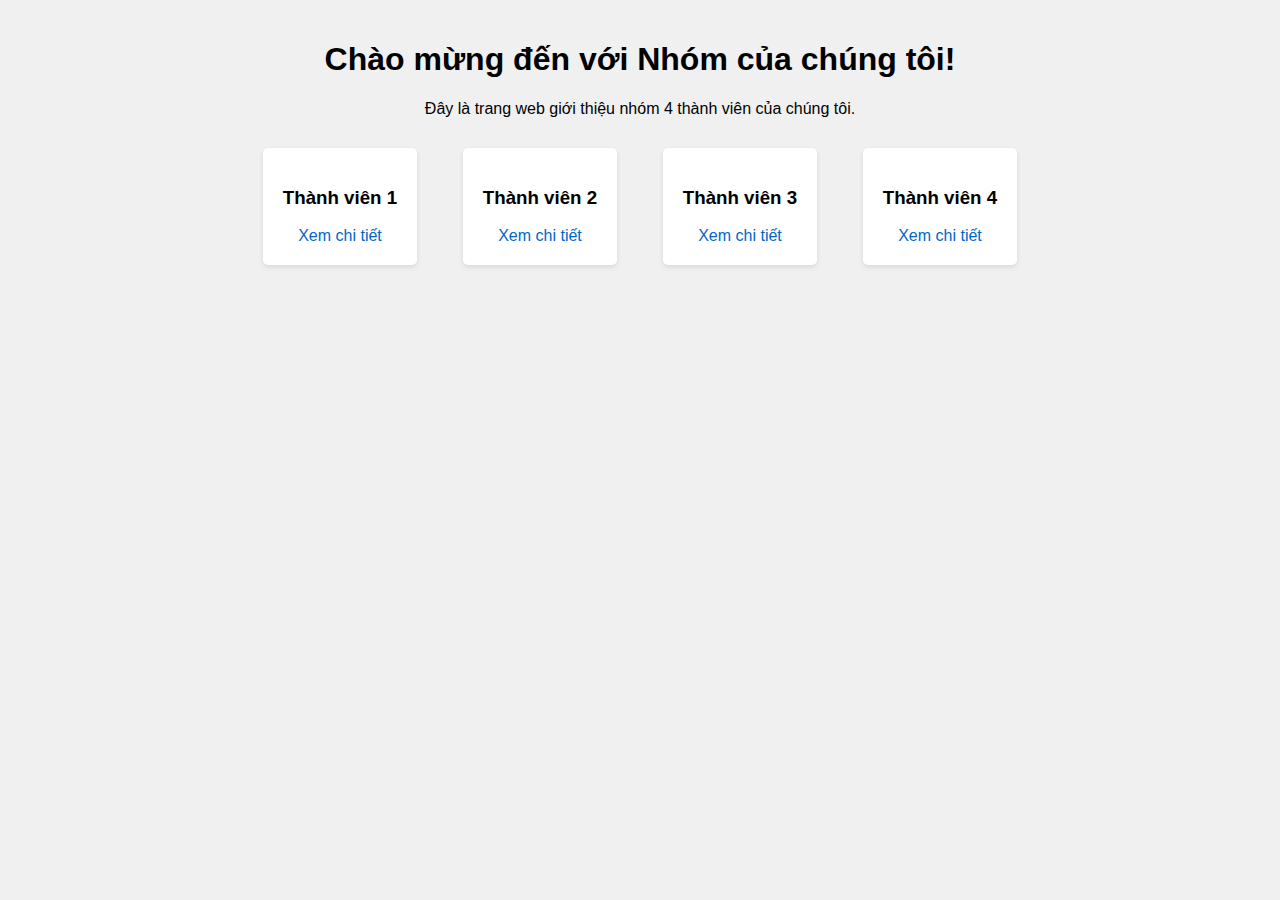
<file: index.html>
<!DOCTYPE html>
<html lang="vi">

<head>
    <meta charset="UTF-8">
    <meta name="viewport" content="width=device-width, initial-scale=1.0">
    <title>Website Nhóm Chúng Tôi</title>
    <link rel="stylesheet" href="style.css">
</head>

<body>
    <div class="container">
        <h1>Chào mừng đến với Nhóm của chúng tôi!</h1>
        <p>Đây là trang web giới thiệu nhóm 4 thành viên của chúng tôi.</p>

        <div class="member-list">
            <div class="member">
                <h3>Thành viên 1</h3>
                <a href="./members/dpn.html">Xem chi tiết</a>
            </div>
            <div class="member">
                <h3>Thành viên 2</h3>
                <a href="./members/quangvu.html">Xem chi tiết</a>
            </div>
            <div class="member">
                <h3>Thành viên 3</h3>
                <a href="./members/btn.html">Xem chi tiết</a>
            </div>
            <div class="member">
                <h3>Thành viên 4</h3>
                <a href="./members/quoccuong.html">Xem chi tiết</a>
            </div>
        </div>
    </div>
</body>

</html>
</file>
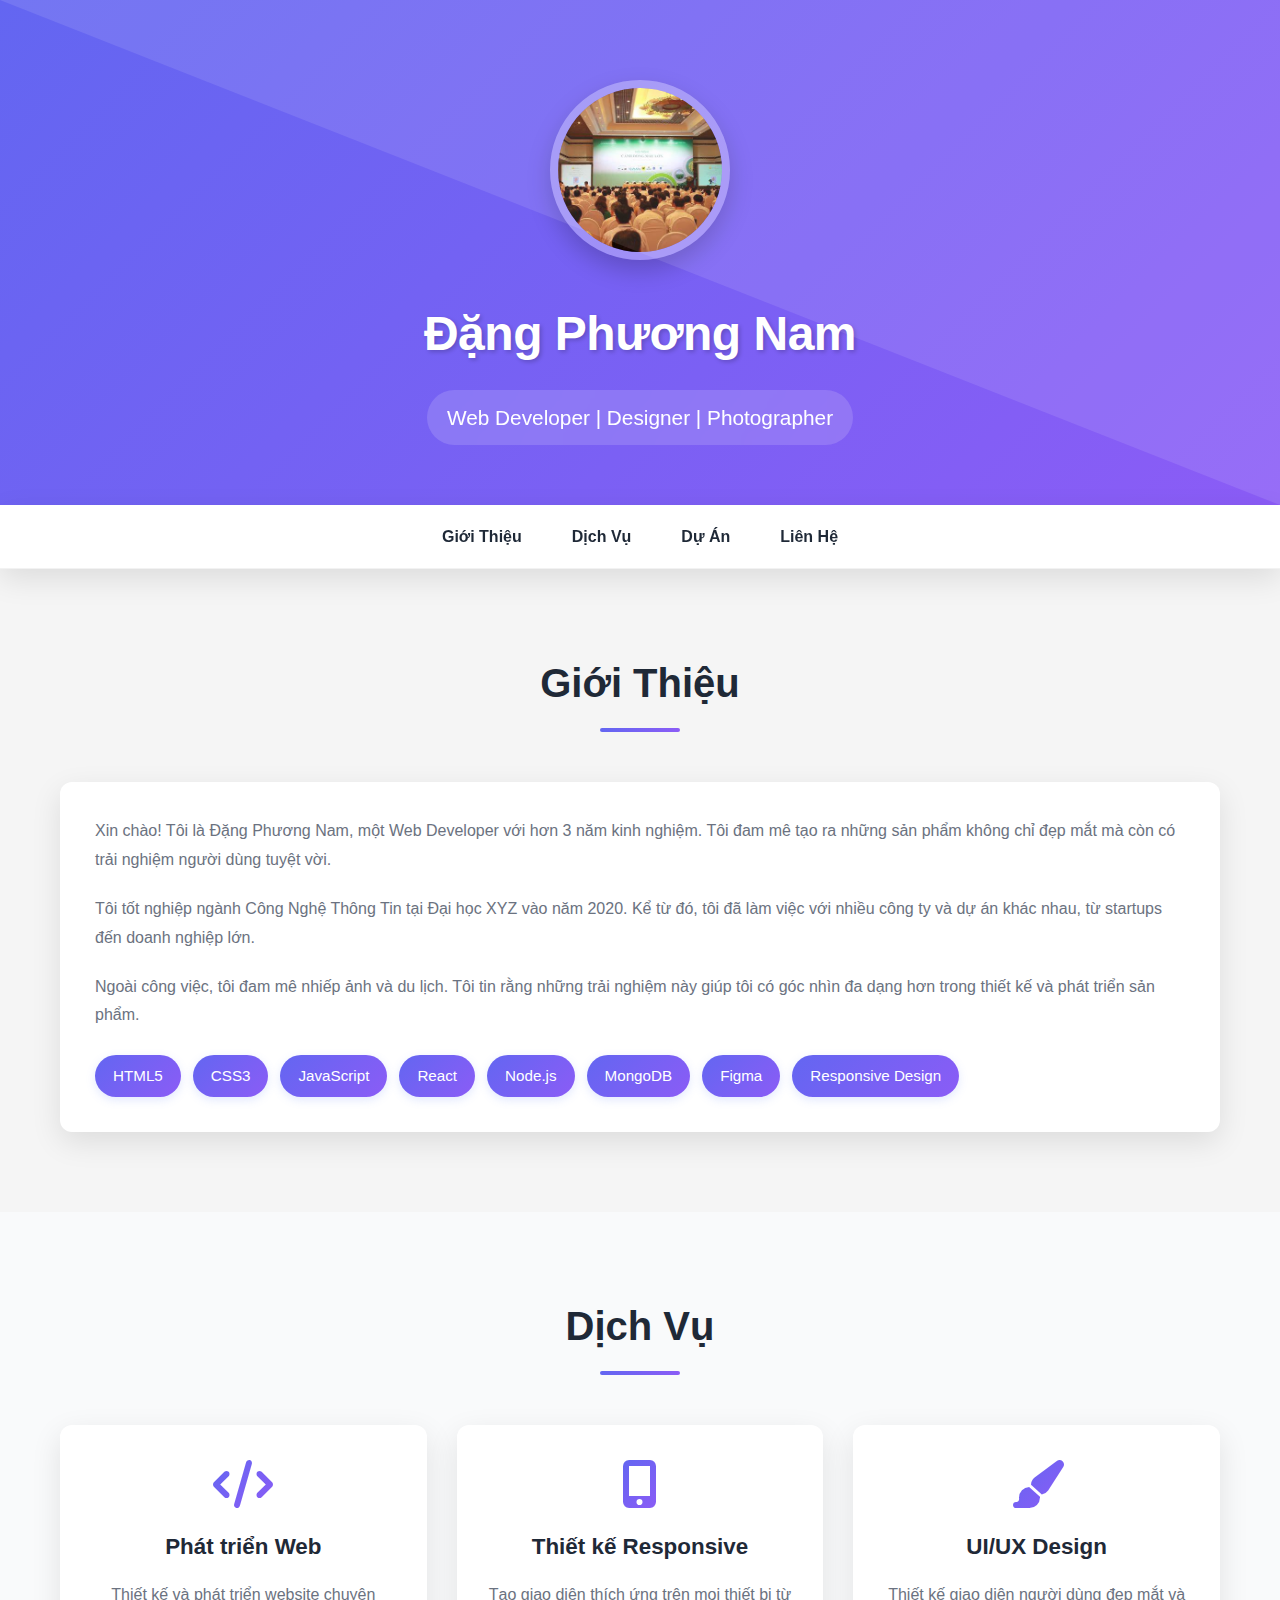
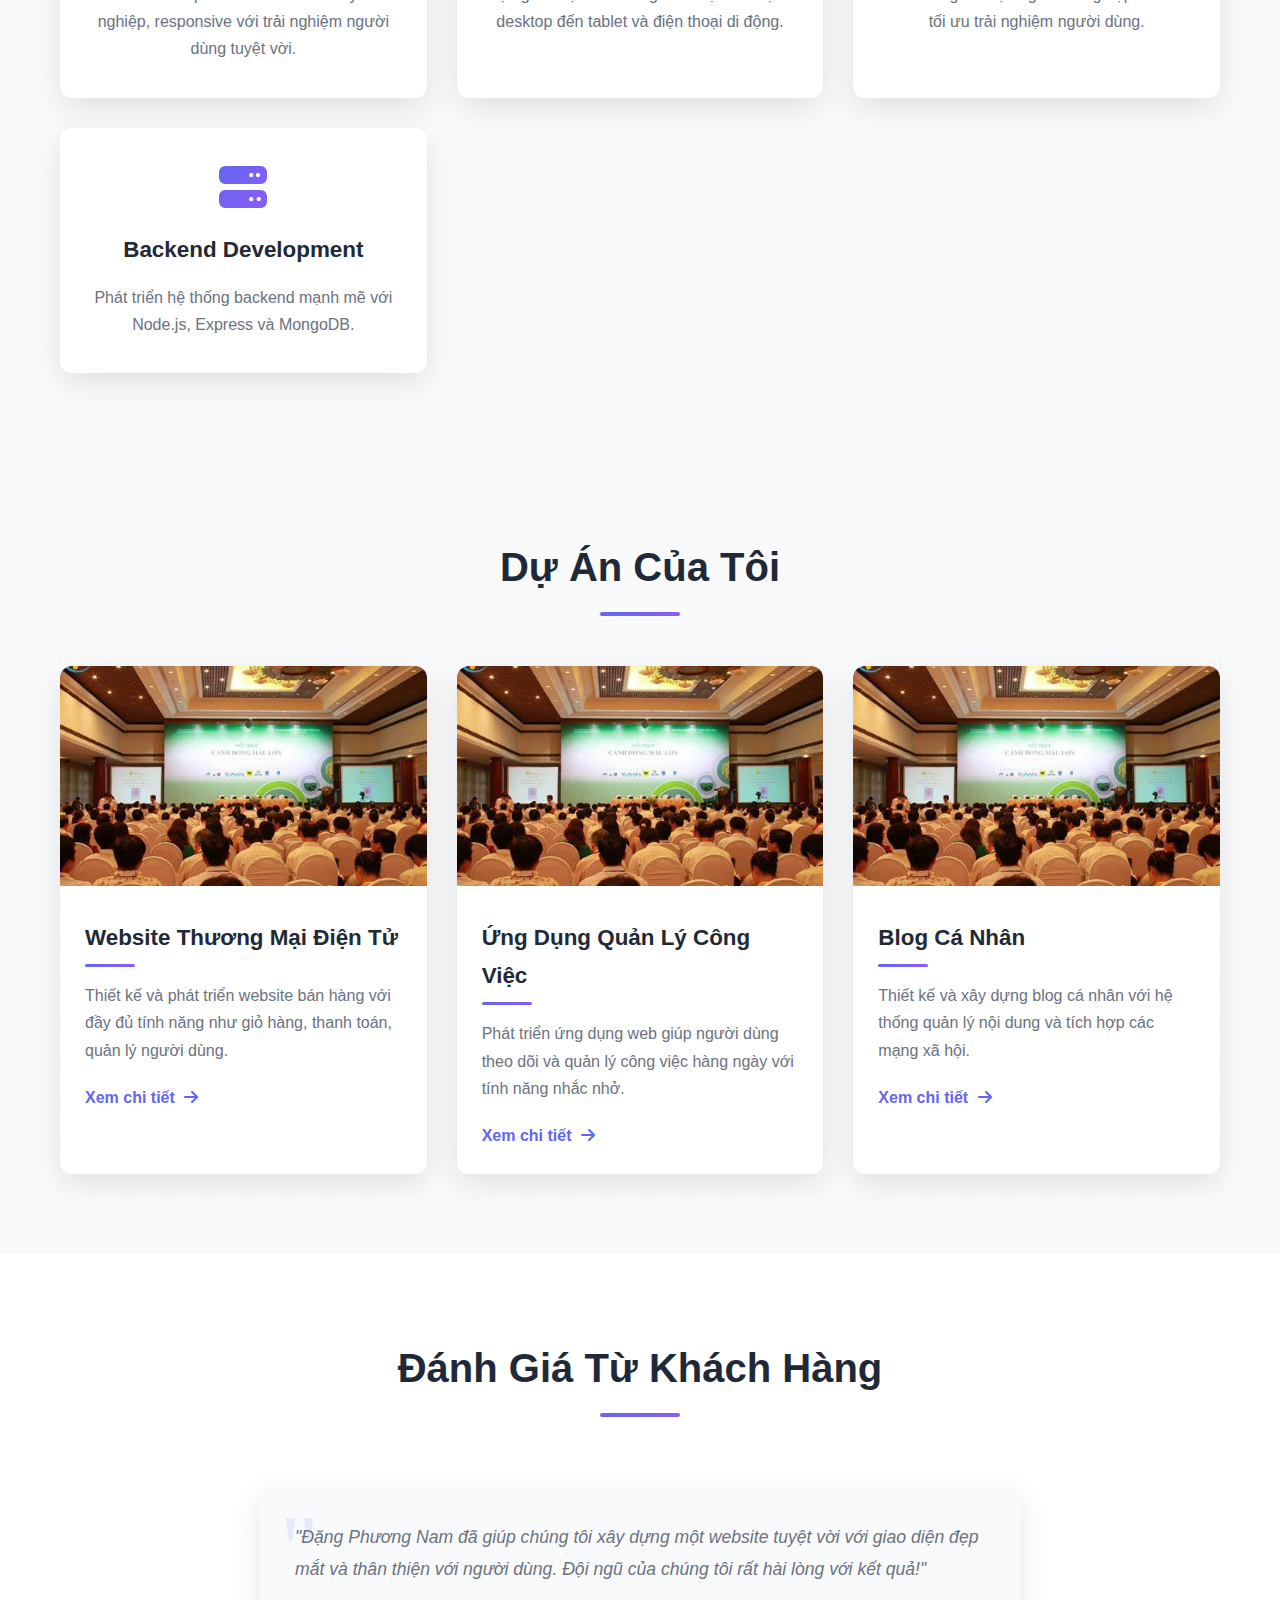
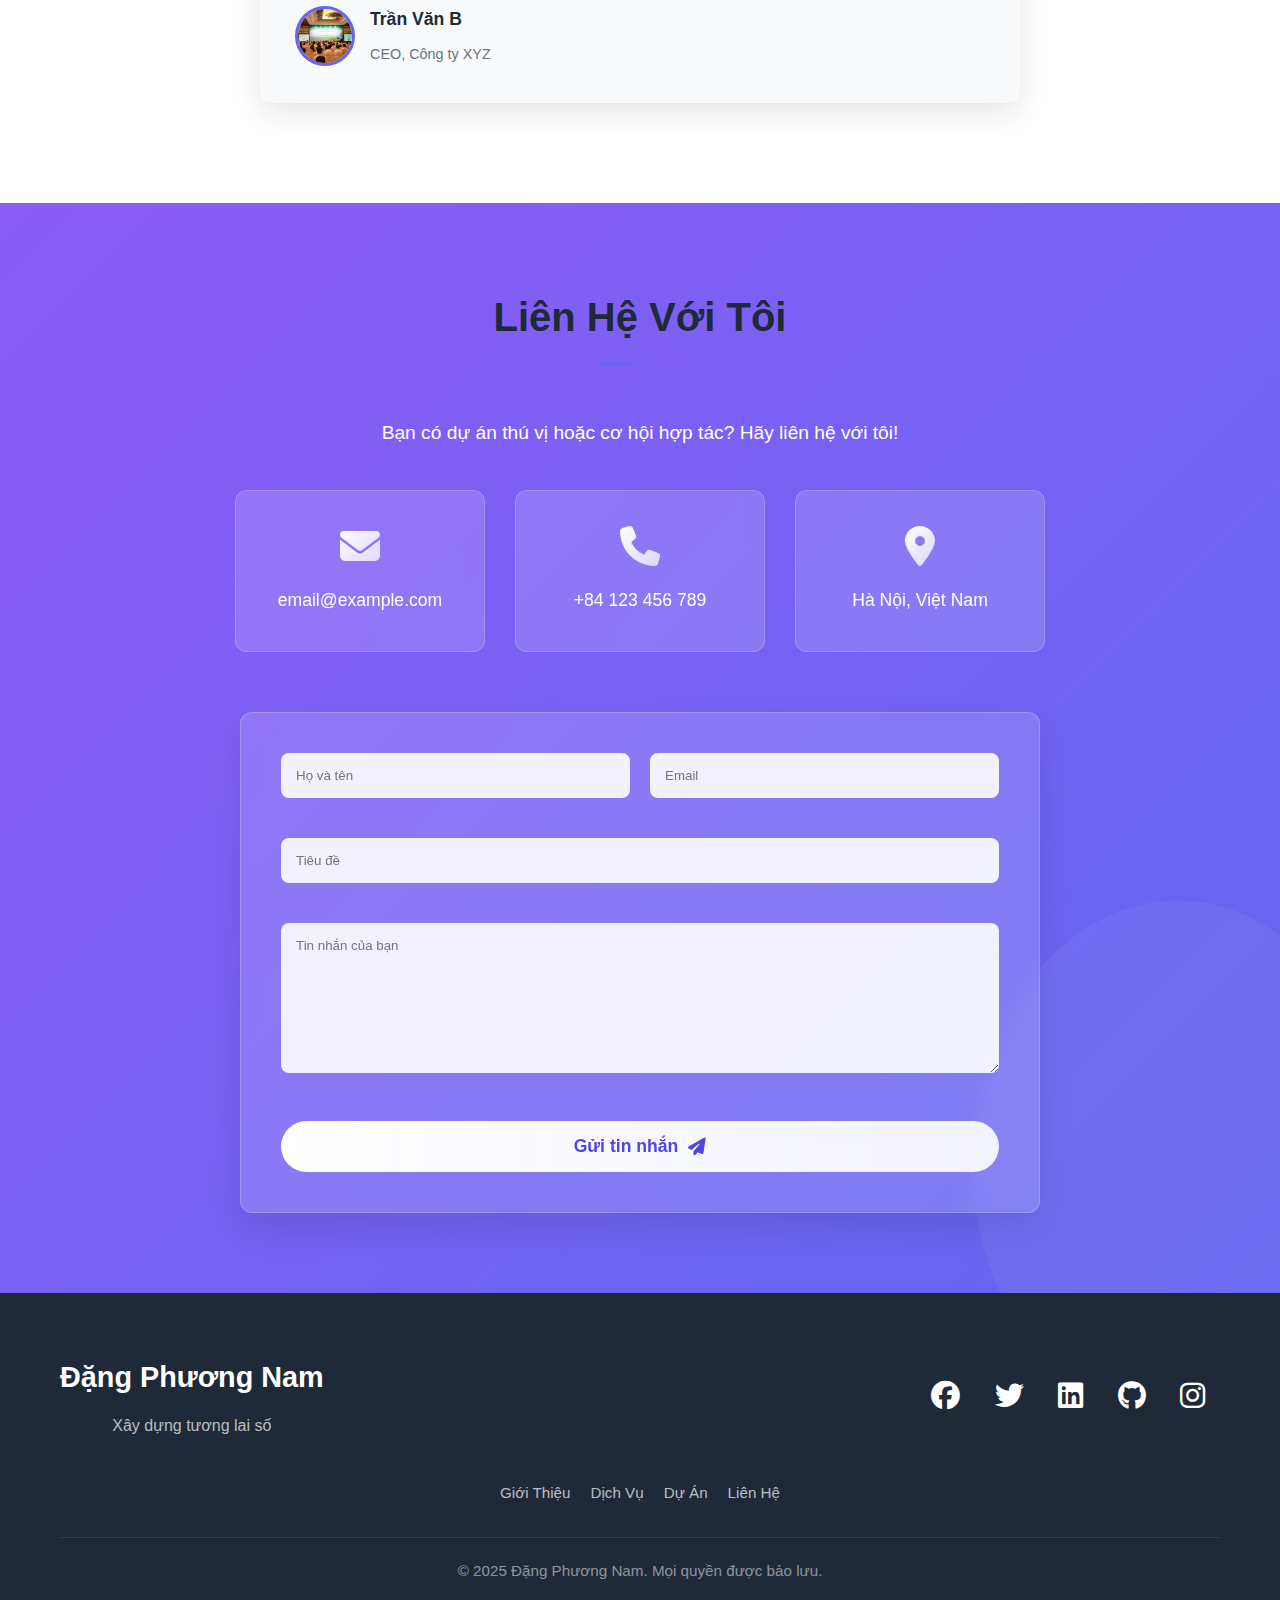
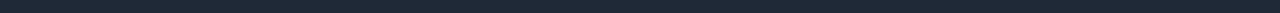
<file: members/dpn.html>
<!DOCTYPE html>
<html lang="vi">

<head>
    <meta charset="UTF-8">
    <meta name="viewport" content="width=device-width, initial-scale=1.0">
    <title>Giới Thiệu Bản Thân</title>
    <link rel="stylesheet" href="../dpn.css">
    <link rel="stylesheet" href="https://cdnjs.cloudflare.com/ajax/libs/font-awesome/6.4.0/css/all.min.css">
    <meta name="description"
        content="Trang giới thiệu bản thân của Đặng Phương Nam - Web Developer, Designer và Photographer">
</head>

<body>
    <header>
        <div class="container">
            <div class="header-content">
                <img src="../images/profile.jpg" alt="Ảnh đại diện" class="profile-img">
                <h1>Đặng Phương Nam</h1>
                <p>Web Developer | Designer | Photographer</p>
            </div>
        </div>
    </header>

    <nav>
        <ul>
            <li><a href="#about">Giới Thiệu</a></li>
            <li><a href="#services">Dịch Vụ</a></li>
            <li><a href="#portfolio">Dự Án</a></li>
            <li><a href="#contact">Liên Hệ</a></li>
        </ul>
    </nav>

    <section id="about" class="fade-in">
        <div class="container">
            <h2>Giới Thiệu</h2>
            <div class="about-content">
                <div class="about-text">
                    <p>Xin chào! Tôi là Đặng Phương Nam, một Web Developer với hơn 3 năm kinh nghiệm. Tôi đam mê tạo ra
                        những sản phẩm không chỉ đẹp mắt mà còn có trải nghiệm người dùng tuyệt vời.</p>
                    <p>Tôi tốt nghiệp ngành Công Nghệ Thông Tin tại Đại học XYZ vào năm 2020. Kể từ đó, tôi đã làm việc
                        với nhiều công ty và dự án khác nhau, từ startups đến doanh nghiệp lớn.</p>
                    <p>Ngoài công việc, tôi đam mê nhiếp ảnh và du lịch. Tôi tin rằng những trải nghiệm này giúp tôi có
                        góc nhìn đa dạng hơn trong thiết kế và phát triển sản phẩm.</p>

                    <div class="skills">
                        <span class="skill-tag">HTML5</span>
                        <span class="skill-tag">CSS3</span>
                        <span class="skill-tag">JavaScript</span>
                        <span class="skill-tag">React</span>
                        <span class="skill-tag">Node.js</span>
                        <span class="skill-tag">MongoDB</span>
                        <span class="skill-tag">Figma</span>
                        <span class="skill-tag">Responsive Design</span>
                    </div>
                </div>
            </div>
        </div>
    </section>

    <section id="services" class="services fade-in">
        <div class="container">
            <h2>Dịch Vụ</h2>
            <div class="services-grid">
                <div class="service-item">
                    <i class="fas fa-code"></i>
                    <h3>Phát triển Web</h3>
                    <p>Thiết kế và phát triển website chuyên nghiệp, responsive với trải nghiệm người dùng tuyệt vời.
                    </p>
                </div>
                <div class="service-item">
                    <i class="fas fa-mobile-alt"></i>
                    <h3>Thiết kế Responsive</h3>
                    <p>Tạo giao diện thích ứng trên mọi thiết bị từ desktop đến tablet và điện thoại di động.</p>
                </div>
                <div class="service-item">
                    <i class="fas fa-paint-brush"></i>
                    <h3>UI/UX Design</h3>
                    <p>Thiết kế giao diện người dùng đẹp mắt và tối ưu trải nghiệm người dùng.</p>
                </div>
                <div class="service-item">
                    <i class="fas fa-server"></i>
                    <h3>Backend Development</h3>
                    <p>Phát triển hệ thống backend mạnh mẽ với Node.js, Express và MongoDB.</p>
                </div>
            </div>
        </div>
    </section>

    <section id="portfolio" class="portfolio fade-in">
        <div class="container">
            <h2>Dự Án Của Tôi</h2>
            <div class="portfolio-items">
                <div class="portfolio-item">
                    <img src="../images/profile.jpg" alt="Dự án 1">
                    <div class="portfolio-item-content">
                        <h3>Website Thương Mại Điện Tử</h3>
                        <p>Thiết kế và phát triển website bán hàng với đầy đủ tính năng như giỏ hàng, thanh toán, quản
                            lý người dùng.</p>
                        <a href="#" class="btn-view">Xem chi tiết <i class="fas fa-arrow-right"></i></a>
                    </div>
                </div>

                <div class="portfolio-item">
                    <img src="../images/profile.jpg" alt="Dự án 2">
                    <div class="portfolio-item-content">
                        <h3>Ứng Dụng Quản Lý Công Việc</h3>
                        <p>Phát triển ứng dụng web giúp người dùng theo dõi và quản lý công việc hàng ngày với tính năng
                            nhắc nhở.</p>
                        <a href="#" class="btn-view">Xem chi tiết <i class="fas fa-arrow-right"></i></a>
                    </div>
                </div>

                <div class="portfolio-item">
                    <img src="../images/profile.jpg" alt="Dự án 3">
                    <div class="portfolio-item-content">
                        <h3>Blog Cá Nhân</h3>
                        <p>Thiết kế và xây dựng blog cá nhân với hệ thống quản lý nội dung và tích hợp các mạng xã hội.
                        </p>
                        <a href="#" class="btn-view">Xem chi tiết <i class="fas fa-arrow-right"></i></a>
                    </div>
                </div>
            </div>
        </div>
    </section>

    <section id="testimonials" class="testimonials fade-in">
        <div class="container">
            <h2>Đánh Giá Từ Khách Hàng</h2>
            <div class="testimonial-slider">
                <div class="testimonial-item">
                    <div class="testimonial-content">
                        <p>"Đặng Phương Nam đã giúp chúng tôi xây dựng một website tuyệt vời với giao diện đẹp mắt và
                            thân
                            thiện với người dùng. Đội ngũ của chúng tôi rất hài lòng với kết quả!"</p>
                        <div class="testimonial-author">
                            <img src="../images/profile.jpg" alt="Khách hàng 1" class="testimonial-img">
                            <div class="author-info">
                                <h4>Trần Văn B</h4>
                                <span>CEO, Công ty XYZ</span>
                            </div>
                        </div>
                    </div>
                </div>
            </div>
        </div>
    </section>

    <section id="contact" class="contact fade-in">
        <div class="container">
            <h2>Liên Hệ Với Tôi</h2>
            <p>Bạn có dự án thú vị hoặc cơ hội hợp tác? Hãy liên hệ với tôi!</p>

            <div class="contact-info">
                <div class="contact-item">
                    <i class="fas fa-envelope"></i>
                    <span>email@example.com</span>
                </div>

                <div class="contact-item">
                    <i class="fas fa-phone"></i>
                    <span>+84 123 456 789</span>
                </div>

                <div class="contact-item">
                    <i class="fas fa-map-marker-alt"></i>
                    <span>Hà Nội, Việt Nam</span>
                </div>
            </div>

            <div class="contact-form-container">
                <form class="contact-form">
                    <div class="form-group">
                        <input type="text" id="name" name="name" placeholder="Họ và tên" required>
                    </div>
                    <div class="form-group">
                        <input type="email" id="email" name="email" placeholder="Email" required>
                    </div>
                    <div class="form-group">
                        <input type="text" id="subject" name="subject" placeholder="Tiêu đề">
                    </div>
                    <div class="form-group">
                        <textarea id="message" name="message" placeholder="Tin nhắn của bạn" required></textarea>
                    </div>
                    <button type="submit" class="btn-submit">Gửi tin nhắn <i class="fas fa-paper-plane"></i></button>
                </form>
            </div>
        </div>
    </section>

    <footer>
        <div class="container">
            <div class="footer-content">
                <div class="brand">
                    <h3>Đặng Phương Nam</h3>
                    <p>Xây dựng tương lai số</p>
                </div>
                <div class="social-links">
                    <a href="#"><i class="fab fa-facebook"></i></a>
                    <a href="#"><i class="fab fa-twitter"></i></a>
                    <a href="#"><i class="fab fa-linkedin"></i></a>
                    <a href="#"><i class="fab fa-github"></i></a>
                    <a href="#"><i class="fab fa-instagram"></i></a>
                </div>
            </div>
            <div class="footer-nav">
                <ul>
                    <li><a href="#about">Giới Thiệu</a></li>
                    <li><a href="#services">Dịch Vụ</a></li>
                    <li><a href="#portfolio">Dự Án</a></li>
                    <li><a href="#contact">Liên Hệ</a></li>
                </ul>
            </div>
            <div class="copyright">
                <p>&copy; 2025 Đặng Phương Nam. Mọi quyền được bảo lưu.</p>
            </div>
        </div>
    </footer>

    <script src="../js/main.js"></script>
</body>

</html>
</file>
<file: style.css>
body {
    font-family: Arial, sans-serif;
    margin: 0;
    padding: 20px;
    background-color: #f0f0f0;
}
.container {
    max-width: 800px;
    margin: 0 auto;
    text-align: center;
}
.member-list {
    display: flex;
    justify-content: space-around;
    margin-top: 30px;
}
.member {
    background-color: white;
    padding: 20px;
    border-radius: 5px;
    box-shadow: 0 2px 5px rgba(0,0,0,0.1);
}
a {
    text-decoration: none;
    color: #0066cc;
}
a:hover {
    color: #003366;
}
</file>
<file: dpn.css>
* {
    margin: 0;
    padding: 0;
    box-sizing: border-box;
    font-family: 'Segoe UI', Tahoma, Geneva, Verdana, sans-serif;
}

:root {
    --primary-color: #6366f1;
    --primary-dark: #4f46e5;
    --secondary-color: #8b5cf6;
    --light-color: #f5f5f5;
    --dark-color: #1f2937;
    --gray-color: #6b7280;
    --white-color: #ffffff;
    --shadow: 0 10px 30px rgba(0, 0, 0, 0.1);
    --border-radius: 12px;
}

body {
    background-color: var(--light-color);
    color: var(--dark-color);
    line-height: 1.7;
    font-size: 16px;
}

.container {
    max-width: 1200px;
    margin: 0 auto;
    padding: 0 20px;
}

/* Header Styles */
header {
    background: linear-gradient(135deg, var(--primary-color), var(--secondary-color));
    color: var(--white-color);
    padding: 80px 0 60px;
    text-align: center;
    position: relative;
    overflow: hidden;
}

header::before {
    content: '';
    position: absolute;
    top: 0;
    left: 0;
    width: 100%;
    height: 100%;
    background: url('data:image/svg+xml;utf8,<svg xmlns="http://www.w3.org/2000/svg" viewBox="0 0 100 100" preserveAspectRatio="none"><path d="M0,0 L100,0 L100,100 Z" fill="rgba(255,255,255,0.1)"/></svg>');
    background-size: cover;
}

.profile-img {
    width: 180px;
    height: 180px;
    border-radius: 50%;
    object-fit: cover;
    border: 8px solid rgba(255, 255, 255, 0.3);
    margin-bottom: 25px;
    box-shadow: 0 10px 25px rgba(0, 0, 0, 0.2);
    transition: transform 0.5s ease, box-shadow 0.5s ease;
}

.profile-img:hover {
    transform: scale(1.05);
    box-shadow: 0 15px 35px rgba(0, 0, 0, 0.3);
}

.header-content h1 {
    font-size: 3rem;
    margin-bottom: 15px;
    font-weight: 700;
    letter-spacing: -0.5px;
    text-shadow: 2px 2px 4px rgba(0, 0, 0, 0.2);
}

.header-content p {
    font-size: 1.3rem;
    max-width: 700px;
    margin: 0 auto;
    padding: 10px 20px;
    border-radius: 30px;
    background: rgba(255, 255, 255, 0.15);
    backdrop-filter: blur(10px);
    display: inline-block;
}

/* Navigation Styles */
nav {
    background-color: var(--white-color);
    box-shadow: var(--shadow);
    position: sticky;
    top: 0;
    z-index: 100;
    transition: all 0.3s ease;
    border-bottom: 1px solid rgba(0, 0, 0, 0.05);
}

nav.scrolled {
    padding: 5px 0;
    box-shadow: 0 5px 20px rgba(0, 0, 0, 0.15);
}

nav ul {
    display: flex;
    justify-content: center;
    list-style: none;
}

nav ul li a {
    display: block;
    padding: 18px 25px;
    text-decoration: none;
    color: var(--dark-color);
    font-weight: 600;
    transition: all 0.3s ease;
    position: relative;
}

nav ul li a::after {
    content: '';
    position: absolute;
    bottom: 10px;
    left: 50%;
    transform: translateX(-50%) scaleX(0);
    width: 30px;
    height: 3px;
    background-color: var(--primary-color);
    border-radius: 2px;
    transition: transform 0.3s ease;
}

nav ul li a:hover {
    color: var(--primary-color);
}

nav ul li a:hover::after {
    transform: translateX(-50%) scaleX(1);
}

/* Section Styles */
section {
    padding: 80px 0;
}

section h2 {
    text-align: center;
    margin-bottom: 50px;
    font-size: 2.5rem;
    color: var(--dark-color);
    position: relative;
    padding-bottom: 15px;
}

section h2::after {
    content: '';
    position: absolute;
    bottom: 0;
    left: 50%;
    transform: translateX(-50%);
    width: 80px;
    height: 4px;
    background: linear-gradient(90deg, var(--primary-color), var(--secondary-color));
    border-radius: 2px;
}

/* About Section */
.about-content {
    display: flex;
    flex-wrap: wrap;
    gap: 40px;
    align-items: center;
    justify-content: center;
    margin-top: 30px;
}

.about-text {
    flex: 1;
    min-width: 300px;
    background-color: var(--white-color);
    padding: 35px;
    border-radius: var(--border-radius);
    box-shadow: var(--shadow);
    transition: transform 0.3s ease;
}

.about-text:hover {
    transform: translateY(-10px);
}

.about-text p {
    margin-bottom: 20px;
    color: var(--gray-color);
    line-height: 1.8;
}

.skills {
    display: flex;
    flex-wrap: wrap;
    gap: 12px;
    margin-top: 25px;
}

.skill-tag {
    background: linear-gradient(135deg, var(--primary-color), var(--secondary-color));
    color: var(--white-color);
    padding: 8px 18px;
    border-radius: 30px;
    font-size: 0.95rem;
    font-weight: 500;
    transition: all 0.3s ease;
    box-shadow: 0 3px 10px rgba(111, 142, 251, 0.2);
}

.skill-tag:hover {
    transform: translateY(-3px);
    box-shadow: 0 8px 15px rgba(111, 142, 251, 0.3);
}

/* Services Section */
.services {
    background-color: #f9fafb;
    position: relative;
}

.services-grid {
    display: grid;
    grid-template-columns: repeat(auto-fit, minmax(280px, 1fr));
    gap: 30px;
    margin-top: 30px;
}

.service-item {
    background-color: var(--white-color);
    padding: 35px 25px;
    border-radius: var(--border-radius);
    box-shadow: var(--shadow);
    text-align: center;
    transition: all 0.3s ease;
}

.service-item:hover {
    transform: translateY(-10px);
    box-shadow: 0 15px 35px rgba(0, 0, 0, 0.1);
}

.service-item i {
    font-size: 3rem;
    margin-bottom: 20px;
    color: var(--primary-color);
    background: linear-gradient(135deg, var(--primary-color), var(--secondary-color));
    -webkit-background-clip: text;
    background-clip: text;
    -webkit-text-fill-color: transparent;
}

.service-item h3 {
    margin-bottom: 15px;
    color: var(--dark-color);
    font-size: 1.4rem;
}

.service-item p {
    color: var(--gray-color);
}

/* Portfolio Section */
.portfolio {
    background-color: #f9fafb;
    position: relative;
}

.portfolio::before {
    content: '';
    position: absolute;
    top: 0;
    left: 0;
    width: 100%;
    height: 100%;
    background-image: url('data:image/svg+xml;utf8,<svg width="40" height="40" viewBox="0 0 40 40" xmlns="http://www.w3.org/2000/svg"><path d="M0 20 L20 20 L20 0" stroke="rgba(0,0,0,0.025)" fill="none" /></svg>');
    opacity: 0.5;
}

.portfolio-items {
    display: grid;
    grid-template-columns: repeat(auto-fill, minmax(320px, 1fr));
    gap: 30px;
}

.portfolio-item {
    background-color: var(--white-color);
    border-radius: var(--border-radius);
    overflow: hidden;
    box-shadow: var(--shadow);
    transition: all 0.4s ease;
    position: relative;
}

.portfolio-item:hover {
    transform: translateY(-15px);
    box-shadow: 0 20px 40px rgba(0, 0, 0, 0.15);
}

.portfolio-item img {
    width: 100%;
    height: 220px;
    object-fit: cover;
    transition: transform 0.7s ease;
}

.portfolio-item:hover img {
    transform: scale(1.05);
}

.portfolio-item-content {
    padding: 25px;
}

.portfolio-item h3 {
    margin-bottom: 15px;
    color: var(--dark-color);
    font-size: 1.4rem;
    position: relative;
    padding-bottom: 10px;
}

.portfolio-item h3::after {
    content: '';
    position: absolute;
    bottom: 0;
    left: 0;
    width: 50px;
    height: 3px;
    background: linear-gradient(90deg, var(--primary-color), var(--secondary-color));
    border-radius: 2px;
}

.portfolio-item p {
    color: var(--gray-color);
    line-height: 1.7;
    margin-bottom: 20px;
}

.btn-view {
    display: inline-block;
    color: var(--primary-color);
    text-decoration: none;
    font-weight: 600;
    transition: all 0.3s ease;
}

.btn-view i {
    margin-left: 5px;
    transition: transform 0.3s ease;
}

.btn-view:hover {
    color: var(--primary-dark);
}

.btn-view:hover i {
    transform: translateX(5px);
}

/* Testimonials Section */
.testimonials {
    background-color: var(--white-color);
}

.testimonial-slider {
    max-width: 800px;
    margin: 0 auto;
}

.testimonial-item {
    padding: 20px;
}

.testimonial-content {
    background-color: #f9fafb;
    padding: 35px;
    border-radius: var(--border-radius);
    box-shadow: var(--shadow);
    position: relative;
}

.testimonial-content::before {
    content: '"';
    font-size: 6rem;
    position: absolute;
    top: -20px;
    left: 20px;
    color: rgba(111, 142, 251, 0.15);
    font-family: Georgia, serif;
}

.testimonial-content p {
    font-style: italic;
    color: var(--gray-color);
    font-size: 1.1rem;
    line-height: 1.8;
    margin-bottom: 20px;
}

.testimonial-author {
    display: flex;
    align-items: center;
}

.testimonial-img {
    width: 60px;
    height: 60px;
    border-radius: 50%;
    object-fit: cover;
    margin-right: 15px;
    border: 3px solid var(--primary-color);
}

.author-info h4 {
    font-size: 1.1rem;
    color: var(--dark-color);
    margin-bottom: 5px;
}

.author-info span {
    color: var(--gray-color);
    font-size: 0.9rem;
}

/* Contact Section */
.contact {
    background: linear-gradient(135deg, var(--secondary-color), var(--primary-color));
    color: var(--white-color);
    text-align: center;
    position: relative;
}

.contact::before {
    content: '';
    position: absolute;
    bottom: 0;
    right: 0;
    width: 40%;
    height: 60%;
    background: url('data:image/svg+xml;utf8,<svg xmlns="http://www.w3.org/2000/svg" viewBox="0 0 100 100" preserveAspectRatio="none"><circle cx="80" cy="80" r="40" fill="rgba(255,255,255,0.1)"/></svg>');
    background-size: cover;
    opacity: 0.5;
}

.contact p {
    font-size: 1.2rem;
    max-width: 700px;
    margin: 0 auto 40px;
    line-height: 1.8;
}

.contact-info {
    display: flex;
    flex-wrap: wrap;
    justify-content: center;
    gap: 30px;
    margin-top: 40px;
    margin-bottom: 60px;
    position: relative;
    z-index: 1;
}

.contact-item {
    display: flex;
    flex-direction: column;
    align-items: center;
    padding: 35px 25px;
    background-color: rgba(255, 255, 255, 0.15);
    backdrop-filter: blur(10px);
    border-radius: var(--border-radius);
    width: 250px;
    transition: all 0.3s ease;
    border: 1px solid rgba(255, 255, 255, 0.2);
}

.contact-item:hover {
    transform: translateY(-10px);
    background-color: rgba(255, 255, 255, 0.25);
}

.contact-item i {
    font-size: 2.5rem;
    margin-bottom: 20px;
    background: linear-gradient(135deg, #fff, rgba(255, 255, 255, 0.7));
    -webkit-background-clip: text;
    background-clip: text;
    -webkit-text-fill-color: transparent;
}

.contact-item span {
    font-size: 1.1rem;
    font-weight: 500;
}

/* Contact Form */
.contact-form-container {
    max-width: 800px;
    margin: 0 auto;
    background-color: rgba(255, 255, 255, 0.15);
    backdrop-filter: blur(10px);
    padding: 40px;
    border-radius: var(--border-radius);
    box-shadow: 0 15px 35px rgba(0, 0, 0, 0.1);
    border: 1px solid rgba(255, 255, 255, 0.2);
}

.contact-form {
    display: grid;
    grid-template-columns: 1fr 1fr;
    gap: 20px;
}

.form-group {
    margin-bottom: 20px;
}

.form-group:nth-child(3),
.form-group:nth-child(4) {
    grid-column: 1 / 3;
}

.contact-form input,
.contact-form textarea {
    width: 100%;
    padding: 15px;
    border: none;
    background-color: rgba(255, 255, 255, 0.9);
    border-radius: 8px;
    transition: all 0.3s ease;
    color: var(--dark-color);
}

.contact-form input:focus,
.contact-form textarea:focus {
    outline: none;
    box-shadow: 0 0 0 3px rgba(255, 255, 255, 0.3);
}

.contact-form textarea {
    height: 150px;
    resize: vertical;
}

.btn-submit {
    grid-column: 1 / 3;
    background: linear-gradient(90deg, #fff, rgba(255, 255, 255, 0.9));
    color: var(--primary-dark);
    border: none;
    padding: 15px 30px;
    border-radius: 30px;
    font-weight: 600;
    font-size: 1.1rem;
    cursor: pointer;
    transition: all 0.3s ease;
    display: inline-flex;
    align-items: center;
    justify-content: center;
    gap: 10px;
}

.btn-submit:hover {
    background: #fff;
    transform: translateY(-5px);
    box-shadow: 0 10px 20px rgba(0, 0, 0, 0.1);
}

/* Footer Styles */
footer {
    background-color: var(--dark-color);
    color: var(--white-color);
    text-align: center;
    padding: 60px 0 30px;
}

.footer-content {
    display: flex;
    flex-wrap: wrap;
    justify-content: space-between;
    align-items: center;
    gap: 30px;
    margin-bottom: 40px;
}

.brand h3 {
    font-size: 1.8rem;
    margin-bottom: 10px;
    color: var(--white-color);
}

.brand p {
    color: rgba(255, 255, 255, 0.7);
    font-size: 1rem;
}

.social-links {
    margin: 15px 0;
}

.social-links a {
    color: var(--white-color);
    margin: 0 15px;
    font-size: 1.8rem;
    transition: all 0.3s ease;
    display: inline-block;
}

.social-links a:hover {
    color: var(--primary-color);
    transform: translateY(-5px);
}

.footer-nav {
    margin: 30px 0;
}

.footer-nav ul {
    display: flex;
    justify-content: center;
    flex-wrap: wrap;
    list-style: none;
    gap: 20px;
}

.footer-nav ul li a {
    color: rgba(255, 255, 255, 0.7);
    text-decoration: none;
    transition: all 0.3s ease;
    font-size: 0.95rem;
}

.footer-nav ul li a:hover {
    color: var(--white-color);
}

.copyright {
    border-top: 1px solid rgba(255, 255, 255, 0.1);
    padding-top: 20px;
    margin-top: 20px;
}

.copyright p {
    color: rgba(255, 255, 255, 0.5);
    font-size: 0.95rem;
}

/* Animations */
@keyframes fadeIn {
    from { opacity: 0; transform: translateY(20px); }
    to { opacity: 1; transform: translateY(0); }
}

.fade-in {
    animation: fadeIn 0.8s ease forwards;
}

/* Responsive Styles */
@media (max-width: 992px) {
    .header-content h1 {
        font-size: 2.5rem;
    }
    
    section {
        padding: 60px 0;
    }
    
    .contact-form {
        grid-template-columns: 1fr;
    }
    
    .form-group:nth-child(3),
    .form-group:nth-child(4),
    .btn-submit {
        grid-column: 1;
    }
}

@media (max-width: 768px) {
    .header-content h1 {
        font-size: 2.2rem;
    }
    
    .header-content p {
        font-size: 1.1rem;
    }
    
    section h2 {
        font-size: 2rem;
    }
    
    .portfolio-items {
        grid-template-columns: repeat(auto-fill, minmax(280px, 1fr));
    }
    
    .about-content {
        flex-direction: column;
    }
    
    .contact-item {
        width: 100%;
        max-width: 280px;
    }
    
    .footer-content {
        flex-direction: column;
        text-align: center;
    }
}

@media (max-width: 576px) {
    .profile-img {
        width: 150px;
        height: 150px;
    }
    
    .header-content h1 {
        font-size: 1.8rem;
    }
    
    section {
        padding: 50px 0;
    }
    
    nav ul {
        flex-wrap: wrap;
    }
    
    nav ul li a {
        padding: 12px 15px;
        font-size: 0.9rem;
    }
    
    .contact-form-container {
        padding: 25px;
    }
}

/* JavaScript Support Classes */
.nav-scrolled {
    padding: 8px 0;
    background-color: rgba(255, 255, 255, 0.95);
    backdrop-filter: blur(10px);
}
</file>
